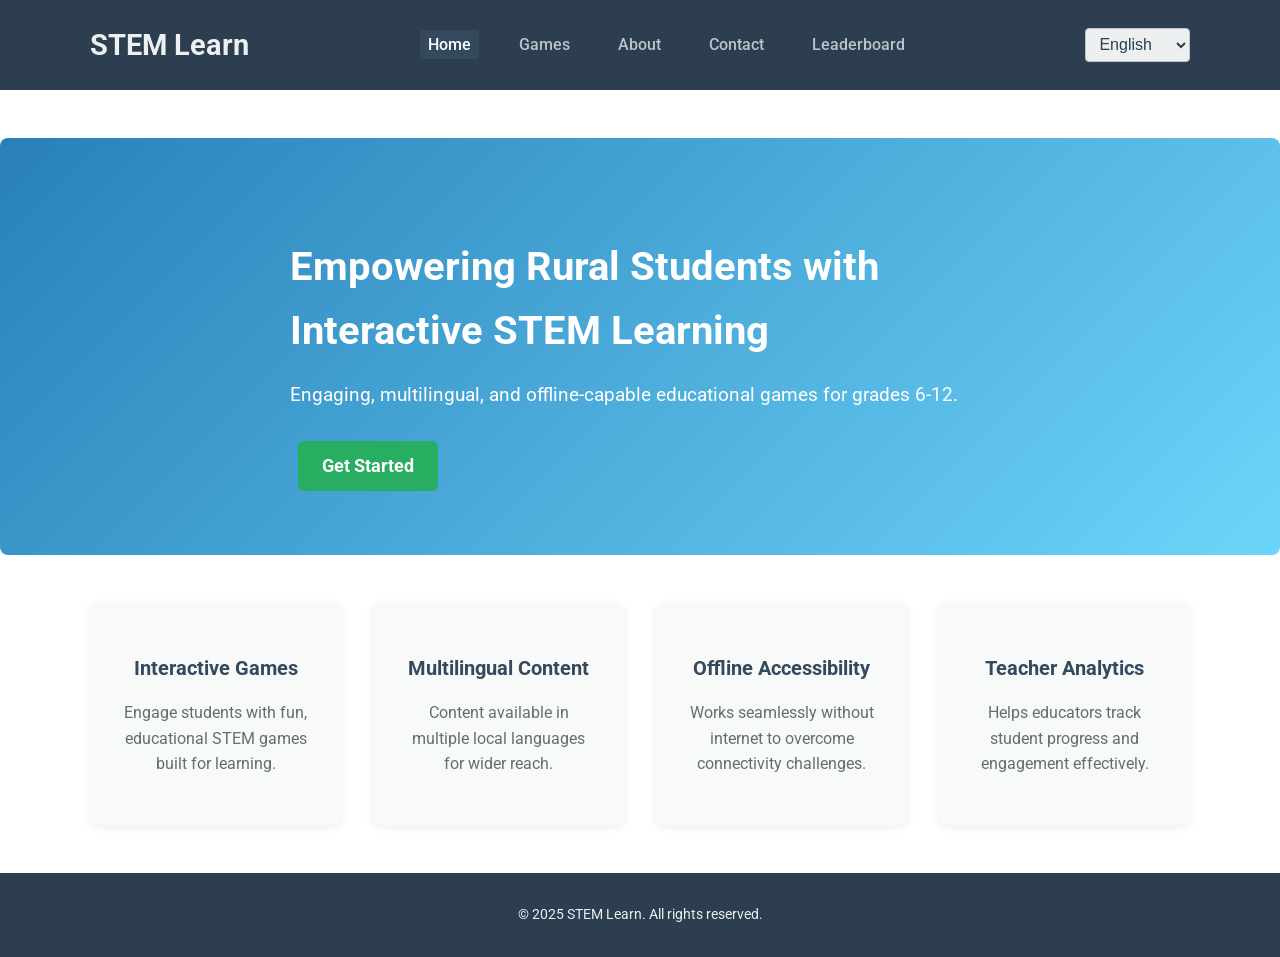
<file: index.html>
<!DOCTYPE html>
<html lang="en">
<head>
  <meta charset="UTF-8" />
  <meta name="viewport" content="width=device-width, initial-scale=1" />
  <title>STEM Learning Platform</title>
  <link rel="stylesheet" href="styles.css" />
  <link rel="preconnect" href="https://fonts.googleapis.com" />
  <link href="https://fonts.googleapis.com/css2?family=Roboto:wght@400;700&display=swap" rel="stylesheet" />
</head>
<body>
  <header class="header">
    <div class="container header-container">
      <div class="logo">
        <a href="index.html" aria-label="Homepage">STEM Learn</a>
      </div>
      <nav>
        <ul class="nav-list" role="menubar">
          <li role="none"><a href="index.html" id="navHome" role="menuitem" class="nav-link active" data-i18n="nav_home">Home</a></li>
          <li role="none"><a href="games.html" id="navGames" role="menuitem" class="nav-link" data-i18n="nav_games">Games</a></li>
          <li role="none"><a href="about.html" id="navAbout" role="menuitem" class="nav-link" data-i18n="nav_about">About</a></li>
          <li role="none"><a href="contact.html" id="navContact" role="menuitem" class="nav-link" data-i18n="nav_contact">Contact</a></li>
          <li role="none"><a href="leaderboard.html" id="navLeaderboard" role="menuitem" class="nav-link" data-i18n="nav_leaderboard">Leaderboard</a></li>
        </ul>
      </nav>
      <select id="languageSwitcher" aria-label="Select Language" class="lang-switcher">
        <option value="en">English</option>
        <option value="od">Odia</option>
        <option value="hi">हिन्दी</option>
        <option value="kn">ಕನ್ನಡ</option>
      </select>
    </div>
  </header>

  <main class="main-content">
    <section class="hero">
      <div class="container hero-container">
        <h1 data-i18n="hero_heading">Empowering Rural Students with Interactive STEM Learning</h1>
        <p data-i18n="hero_subheading">Engaging, multilingual, and offline-capable educational games and courses for grades 6-12.</p>
        <a href="games.html" class="btn-primary" data-i18n="get_started">Get Started</a>
      </div>
    </section>

    <section class="features container" aria-label="Platform Features">
      <article class="feature">
        <h2 data-i18n="feature_interactive">Interactive Games</h2>
        <p data-i18n="feature_interactive_desc">Engage students with fun, educational STEM games built for learning.</p>
      </article>
      <article class="feature">
        <h2 data-i18n="feature_multilingual">Multilingual Content</h2>
        <p data-i18n="feature_multilingual_desc">Content available in multiple local languages for wider reach.</p>
      </article>
      <article class="feature">
        <h2 data-i18n="feature_offline">Offline Accessibility</h2>
        <p data-i18n="feature_offline_desc">Works seamlessly without internet to overcome connectivity challenges.</p>
      </article>
      <article class="feature">
        <h2 data-i18n="feature_analytics">Teacher Analytics</h2>
        <p data-i18n="feature_analytics_desc">Helps educators track student progress and engagement effectively.</p>
      </article>
    </section>
  </main>

  <footer class="footer">
    <div class="container footer-container">
      <p>&copy; 2025 STEM Learn. All rights reserved.</p>
    </div>
  </footer>

  <script src="scripts/i18n.js"></script>
  <script>
    document.getElementById('languageSwitcher').addEventListener('change', (e) => {
      loadLanguage(e.target.value);
    });

    window.addEventListener('DOMContentLoaded', () => {
      loadLanguage('en');
    });
  </script>
  <script src="scripts/common.js"></script>   
</body>
</html>
</file>
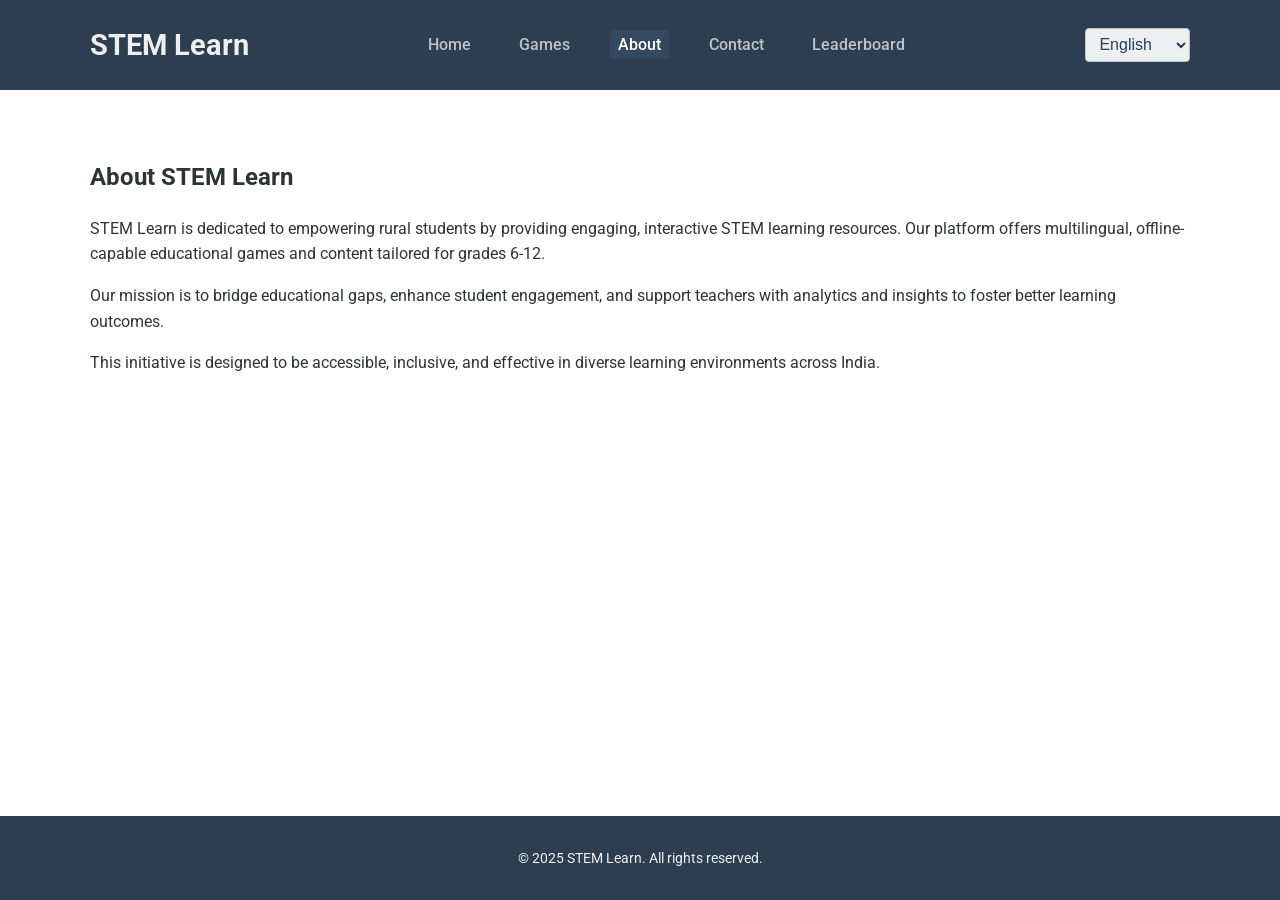
<file: about.html>
<!DOCTYPE html>
<html lang="en">
<head>
  <meta charset="UTF-8" />
  <meta name="viewport" content="width=device-width, initial-scale=1" />
  <title>About - STEM Learning Platform</title>
  <link rel="stylesheet" href="styles.css" />
  <link rel="preconnect" href="https://fonts.googleapis.com" />
  <link href="https://fonts.googleapis.com/css2?family=Roboto:wght@400;700&display=swap" rel="stylesheet" />
</head>
<body>
  <header class="header">
    <div class="container header-container">
      <div class="logo">
        <a href="index.html" aria-label="Homepage">STEM Learn</a>
      </div>
      <nav>
        <ul class="nav-list" role="menubar">
          <li role="none"><a href="index.html" id="navHome" role="menuitem" class="nav-link" data-i18n="nav_home">Home</a></li>
          <li role="none"><a href="games.html" id="navGames" role="menuitem" class="nav-link" data-i18n="nav_games">Games</a></li>
          <li role="none"><a href="about.html" id="navAbout" role="menuitem" class="nav-link active" data-i18n="nav_about">About</a></li>
          <li role="none"><a href="contact.html" id="navContact" role="menuitem" class="nav-link" data-i18n="nav_contact">Contact</a></li>
          <li role="none"><a href="leaderboard.html" id="navLeaderboard" role="menuitem" class="nav-link" data-i18n="nav_leaderboard">Leaderboard</a></li>
        </ul>
      </nav>
      <select id="languageSwitcher" aria-label="Select Language" class="lang-switcher">
        <option value="en">English</option>
        <option value="od">Odia</option>
        <option value="hi">हिन्दी</option>
        <option value="kn">ಕನ್ನಡ</option>
      </select>
    </div>
  </header>

  <main class="main-content">
    <section class="container about-section" aria-label="About STEM Learn">
      <h1 data-i18n="about_heading">About STEM Learn</h1>
      <p data-i18n="about_paragraph_1">
        STEM Learn is dedicated to empowering rural students by providing engaging, interactive STEM learning resources. Our platform offers multilingual, offline-capable educational games and content tailored for grades 6-12.
      </p>
      <p data-i18n="about_paragraph_2">
        Our mission is to bridge educational gaps, enhance student engagement, and support teachers with analytics and insights to foster better learning outcomes.
      </p>
      <p data-i18n="about_paragraph_3">
        This initiative is designed to be accessible, inclusive, and effective in diverse learning environments across India.
      </p>
    </section>
  </main>

  <footer class="footer">
    <div class="container footer-container">
      <p>&copy; 2025 STEM Learn. All rights reserved.</p>
    </div>
  </footer>

  <script src="scripts/i18n.js"></script>
  <script>
    document.getElementById('languageSwitcher').addEventListener('change', (e) => {
      loadLanguage(e.target.value);
    });
  </script>
  <script src="scripts/common.js"></script>
</body>
</html>
</file>
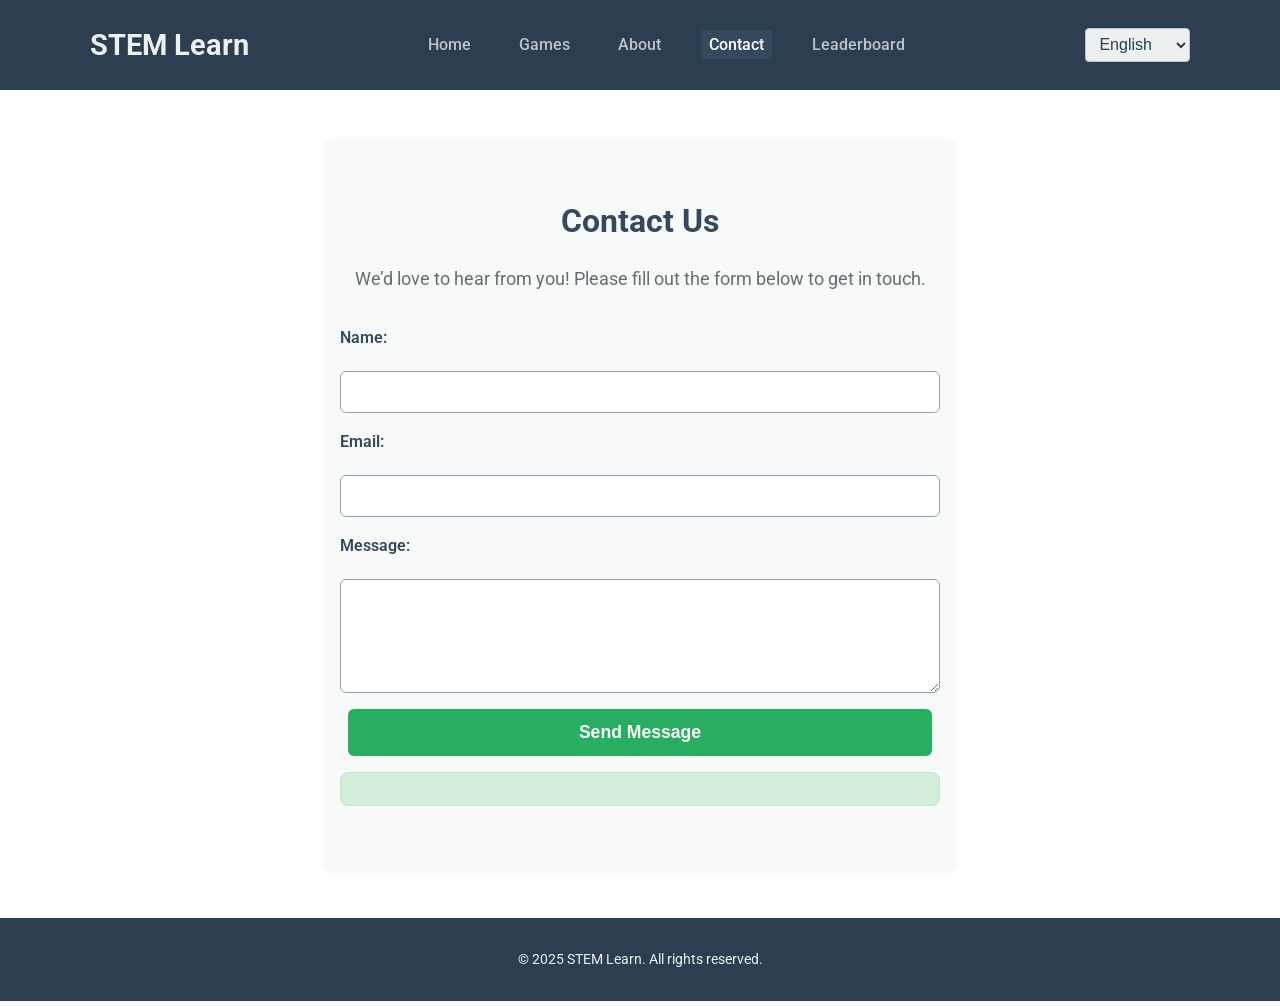
<file: contact.html>
<!DOCTYPE html>
<html lang="en">
<head>
  <meta charset="UTF-8" />
  <meta name="viewport" content="width=device-width, initial-scale=1" />
  <title>Contact - STEM Learning Platform</title>
  <link rel="stylesheet" href="styles.css" />
  <link rel="preconnect" href="https://fonts.googleapis.com" />
  <link href="https://fonts.googleapis.com/css2?family=Roboto:wght@400;700&display=swap" rel="stylesheet" />
</head>
<body>
  <header class="header">
    <div class="container header-container">
      <div class="logo">
        <a href="index.html" aria-label="Homepage">STEM Learn</a>
      </div>
      <nav>
        <ul class="nav-list" role="menubar">
          <li role="none"><a href="index.html" id="navHome" role="menuitem" class="nav-link" data-i18n="nav_home">Home</a></li>
          <li role="none"><a href="games.html" id="navGames" role="menuitem" class="nav-link" data-i18n="nav_games">Games</a></li>
          <li role="none"><a href="about.html" id="navAbout" role="menuitem" class="nav-link" data-i18n="nav_about">About</a></li>
          <li role="none"><a href="contact.html" id="navContact" role="menuitem" class="nav-link active" data-i18n="nav_contact">Contact</a></li>
          <li role="none"><a href="leaderboard.html" id="navLeaderboard" role="menuitem" class="nav-link" data-i18n="nav_leaderboard">Leaderboard</a></li>
        </ul>
      </nav>
      <select id="languageSwitcher" aria-label="Select Language" class="lang-switcher">
        <option value="en">English</option>
        <option value="od">Odia</option>
        <option value="hi">हिन्दी</option>
        <option value="kn">ಕನ್ನಡ</option>
      </select>
    </div>
  </header>

  <main class="main-content">
    <section class="container contact-section" aria-label="Contact STEM Learn">
      <h1 data-i18n="contact_heading">Contact Us</h1>
      <p data-i18n="contact_intro">We’d love to hear from you! Please fill out the form below to get in touch.</p>

      <form id="contactForm" aria-label="Contact Form">
        <label for="name" data-i18n="contact_label_name">Name:</label>
        <input type="text" id="name" name="name" required aria-required="true" />

        <label for="email" data-i18n="contact_label_email">Email:</label>
        <input type="email" id="email" name="email" required aria-required="true" />

        <label for="message" data-i18n="contact_label_message">Message:</label>
        <textarea id="message" name="message" rows="5" required aria-required="true"></textarea>

        <button type="submit" class="btn-primary" data-i18n="contact_submit">Send Message</button>
      </form>

      <p id="contactResponse" role="alert" aria-live="polite" style="margin-top: 1rem;"></p>
    </section>
  </main>

  <footer class="footer">
    <div class="container footer-container">
      <p>&copy; 2025 STEM Learn. All rights reserved.</p>
    </div>
  </footer>

  <script src="scripts/i18n.js"></script>
  <script>
    document.getElementById('languageSwitcher').addEventListener('change', (e) => {
      loadLanguage(e.target.value);
    });

    window.addEventListener('DOMContentLoaded', () => {
      loadLanguage('en');

      document.getElementById('contactForm').addEventListener('submit', function(e) {
        e.preventDefault();
        const response = document.getElementById('contactResponse');
        response.textContent = "Thank you for contacting us! We will get back to you shortly.";
        this.reset();
      });
    });
  </script>
  <script src="scripts/common.js"></script>
</body>
</html>
</file>
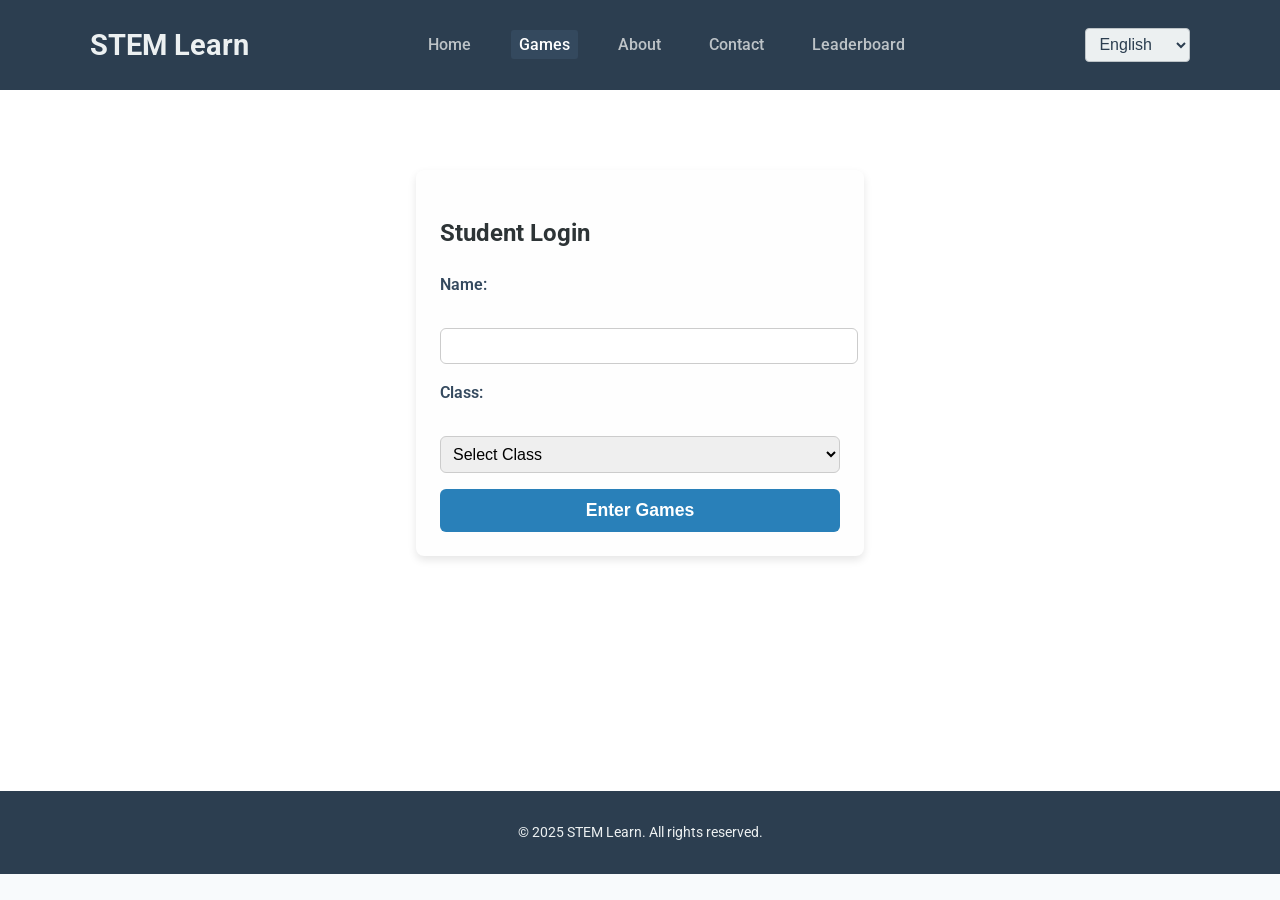
<file: games.html>
<!DOCTYPE html>
<html lang="en">
<head>
  <meta charset="UTF-8" />
  <meta name="viewport" content="width=device-width, initial-scale=1" />
  <title>Games - STEM Learning Platform</title>
  <link rel="stylesheet" href="styles.css" />
  <link rel="preconnect" href="https://fonts.googleapis.com" />
  <link href="https://fonts.googleapis.com/css2?family=Roboto:wght@400;700&display=swap" rel="stylesheet" />
</head>
<body>
  <header class="header">
    <div class="container header-container">
      <div class="logo">
        <a href="index.html" aria-label="Homepage">STEM Learn</a>
      </div>
      <nav>
        <ul class="nav-list" role="menubar">
          <li role="none"><a href="index.html" id="navHome" role="menuitem" class="nav-link" data-i18n="nav_home">Home</a></li>
          <li role="none"><a href="games.html" id="navGames" role="menuitem" class="nav-link active" data-i18n="nav_games">Games</a></li>
          <li role="none"><a href="about.html" id="navAbout" role="menuitem" class="nav-link" data-i18n="nav_about">About</a></li>
          <li role="none"><a href="contact.html" id="navContact" role="menuitem" class="nav-link" data-i18n="nav_contact">Contact</a></li>
          <li role="none"><a href="leaderboard.html" id="navLeaderboard" role="menuitem" class="nav-link" data-i18n="nav_leaderboard">Leaderboard</a></li>
          <li role="none" id="navLogoutLi" style="display: none;">
            <button id="logoutBtn" class="logout-button">Logout</button>
          </li>
        </ul>
      </nav>
      <select id="languageSwitcher" aria-label="Select Language" class="lang-switcher">
        <option value="en">English</option>
        <option value="od">Odia</option>
        <option value="hi">हिन्दी</option>
        <option value="kn">ಕನ್ನಡ</option>
      </select>
    </div>
  </header>

  <main class="main-content">

    <!-- Login Section -->
    <section id="loginSection" style="max-width: 400px; margin: 2rem auto;">
      <h2>Student Login</h2>
      <form id="loginForm">
        <label for="studentName">Name:</label><br/>
        <input type="text" id="studentName" required style="width:100%; padding:0.5rem; margin-bottom:1rem;" />

        <label for="studentClass">Class:</label><br/>
        <select id="studentClass" required style="width:100%; padding:0.5rem; margin-bottom:1rem;">
          <option value="">Select Class</option>
          <option value="6">6</option>
          <option value="7">7</option>
          <option value="8">8</option>
          <option value="9">9</option>
          <option value="10">10</option>
          <option value="11">11</option>
          <option value="12">12</option>
        </select>

        <button type="submit" style="width:100%; padding:0.7rem; font-size:1.1rem;">Enter Games</button>
      </form>
    </section>

    <!-- Games Section -->
    <section id="gamesSection" style="display:none;" aria-label="Available STEM Games">
      <h1 data-i18n="games_heading">STEM Games</h1>

      <div id="gameCardsContainer" class="game-cards">
        <article class="game-card">
          <h2>Simple Math Quiz</h2>
          <p>Test your math skills with fun quick quizzes.</p>
          <button class="start-game-btn" data-game="math-quiz" aria-label="Start Simple Math Quiz">Play Now</button>
        </article>

        <article class="game-card">
          <h2>Science Trivia</h2>
          <p>Test your science knowledge with interesting questions.</p>
          <button class="start-game-btn" data-game="science-trivia" aria-label="Start Science Trivia">Play Now</button>
        </article>

        <article class="game-card">
          <h2>Term Matching</h2>
          <p>Match each STEM term to its correct definition.</p>
          <button class="start-game-btn" data-game="term-matching" aria-label="Start Matching Game">Play Now</button>
        </article>

        <article class="game-card">
          <h2>Science True or False</h2>
          <p>Test your knowledge by deciding if statements are true or false.</p>
          <button class="start-game-btn" data-game="science-true-false" aria-label="Start Science True or False Game">Play Now</button>
        </article>

        <article class="game-card">
          <h2>STEM Memory Game</h2>
          <p>Match pairs of STEM icons to test your memory.</p>
          <button class="start-game-btn" data-game="memory-game" aria-label="Start STEM Memory Game">Play Now</button>
        </article>
      </div>

      <section id="gameContainer" aria-live="polite" aria-label="Game Area" tabindex="0" style="display:none;">
        <p>Select a game above to start playing!</p>
      </section>
    </section>

  </main>

  <footer class="footer">
    <div class="container footer-container">
      <p>&copy; 2025 STEM Learn. All rights reserved.</p>
    </div>
  </footer>

  <script src="games/quiz.js"></script>
  <script src="games/scienceTrivia.js"></script>
  <script src="games/matching.js"></script>
  <script src="games/scienceTrueFalse.js"></script>
  <script src="games/memoryGame.js"></script>
  <script src="scripts/i18n.js"></script>
  <script src="scripts/games.js"></script>
  <script src="scripts/common.js"></script>  
</body>
</html>
</file>
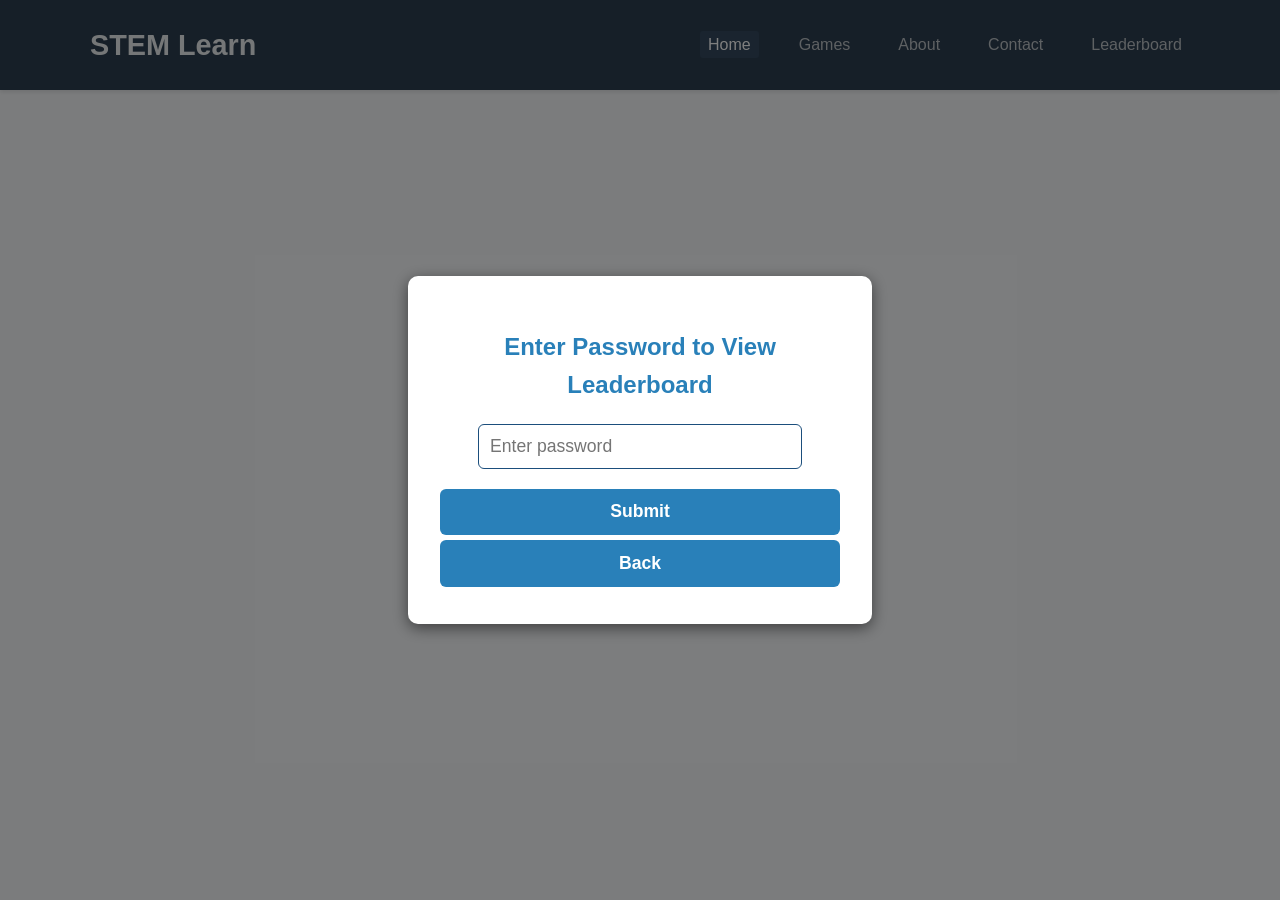
<file: leaderboard.html>
<!DOCTYPE html>
<html lang="en">
<head>
  <meta charset="UTF-8" />
  <meta name="viewport" content="width=device-width, initial-scale=1" />
  <title>Leaderboard - STEM Learn</title>
  <link rel="stylesheet" href="styles.css" />
  <script src="https://cdn.sheetjs.com/xlsx-latest/package/dist/xlsx.full.min.js"></script>
</head>
<body>

<header class="header">
    <div class="container header-container">
      <div class="logo">
        <a href="index.html" aria-label="Homepage">STEM Learn</a>
      </div>
      <nav>
        <ul class="nav-list" role="menubar">
          <li role="none"><a href="index.html" id="navHome" role="menuitem" class="nav-link active" data-i18n="nav_home">Home</a></li>
          <li role="none"><a href="games.html" id="navGames" role="menuitem" class="nav-link" data-i18n="nav_games">Games</a></li>
          <li role="none"><a href="about.html" id="navAbout" role="menuitem" class="nav-link" data-i18n="nav_about">About</a></li>
          <li role="none"><a href="contact.html" id="navContact" role="menuitem" class="nav-link" data-i18n="nav_contact">Contact</a></li>
          <li role="none"><a href="leaderboard.html" id="navLeaderboard" role="menuitem" class="nav-link" data-i18n="nav_leaderboard">Leaderboard</a></li>
        </ul>
      </nav>
      <!-- <select id="languageSwitcher" aria-label="Select Language" class="lang-switcher">
        <option value="en">English</option>
        <option value="hi">हिन्दी</option>
        <option value="kn">ಕನ್ನಡ</option>
      </select> -->
    </div>
  </header>

<div id="passwordModalOverlay">
  <div id="passwordModal" role="dialog" aria-modal="true" aria-labelledby="modalTitle">
    <h2 id="modalTitle">Enter Password to View Leaderboard</h2>
    <div id="passwordError" role="alert">Incorrect password, please try again.</div>
    <input type="password" id="passwordInput" aria-describedby="passwordError" placeholder="Enter password" autocomplete="off"/>
    <button id="passwordSubmitBtn">Submit</button>
    <button id="backButton">Back</button>
  </div>
</div>

<main class="container" id="leaderboardContent" style="display:none;">
  <h1>Class Leaderboards</h1>

  <label for="classFilter">Filter by Class:</label>
  <select id="classFilter">
    <option value="">All Classes</option>
    <option value="6">6</option>
    <option value="7">7</option>
    <option value="8">8</option>
    <option value="9">9</option>
    <option value="10">10</option>
    <option value="11">11</option>
    <option value="12">12</option>
  </select>

  <button id="exportLeaderboard">Export Leaderboard to Excel</button>

  <table id="leaderboardTable" border="1" style="width:100%; margin-top:1rem; border-collapse: collapse;">
    <thead style="background-color: #2980b9; color: white;">
      <tr>
        <th style="padding:12px 20px;">Student Name</th>
        <th style="padding:12px 20px;">Class</th>
        <th style="padding:12px 20px;">Game</th>
        <th style="padding:12px 20px;">Score</th>
      </tr>
    </thead>
    <tbody></tbody>
  </table>
</main>
<script src="scripts/leaderboard.js"></script>
</body>
</html>
</file>
<file: styles.css>
/* Global Styles */
body {
  font-family: 'Roboto', Arial, sans-serif;
  background: #f8fafc;
  color: #2d3436;
  line-height: 1.6;
  min-height: 100vh;
  display: flex;
  flex-direction: column;
  margin: 0;
  padding: 0;
}

.container {
  max-width: 1100px;
  margin: 0 auto;
  padding: 0 1rem;
}

/* Header */
.header {
  background-color: #2c3e50; /* Dark Slate Blue */
  color: #ecf0f1; /* Light gray */
  padding: 1rem 0;
  box-shadow: 0 2px 4px rgb(0 0 0 / 0.1);
}

.header-container {
  display: flex;
  justify-content: space-between;
  align-items: center;
}

.logo a {
  font-size: 1.8rem;
  font-weight: 700;
  color: #ecf0f1;
  text-decoration: none;
}

/* Navigation */
.nav-list {
  list-style: none;
  display: flex;
  gap: 2rem;
  padding-left: 0;
}

.nav-link {
  font-weight: 500;
  font-size: 1rem;
  color: #bdc3c7; /* Muted */
  padding: 0.3rem 0.5rem;
  border-radius: 3px;
  text-decoration: none;
  cursor: pointer;
  transition: background-color 0.3s ease, color 0.3s ease;
}

.nav-link:hover,
.nav-link.active {
  background-color: #34495e; /* Slightly lighter */
  color: #ffffff;
}

/* Language Switcher */
.lang-switcher {
  background: #ecf0f1;
  color: #2c3e50;
  border: 1px solid #bdc3c7;
  padding: 0.4rem 0.6rem;
  border-radius: 4px;
  font-size: 1rem;
  cursor: pointer;
  transition: background-color 0.3s ease, color 0.3s ease;
}

.lang-switcher:hover,
.lang-switcher:focus {
  background-color: #bdc3c7;
  color: #2c3e50;
  outline: none;
}

/* Main Content */
.main-content {
  flex: 1;
  padding: 3rem 0;
  background: #ffffff;
}

/* Hero Section */
.hero {
  background: linear-gradient(135deg, #2980b9, #6dd5fa);
  color: #ffffff;
  padding: 4rem 1rem;
  border-radius: 8px;
  margin-bottom: 3rem;
}

.hero-container {
  max-width: 700px;
}

.hero h1 {
  font-size: 2.5rem;
  margin-bottom: 1rem;
  font-weight: 700;
}

.hero p {
  font-size: 1.2rem;
  margin-bottom: 2rem;
  line-height: 1.4;
}

/* Primary Button */
.btn-primary {
  background-color: #27ae60; /* Emerald Green */
  color: #fff;
  padding: 0.8rem 2rem;
  font-size: 1.1rem;
  border-radius: 4px;
  font-weight: 600;
  transition: background-color 0.3s ease;
  text-decoration: none;
  display: inline-block;
}

.btn-primary:hover {
  background-color: #1e8449;
  color: #fff;
}

/* Features Section */
.features {
  display: grid;
  grid-template-columns: repeat(auto-fit, minmax(220px, 1fr));
  gap: 2rem;
}

.feature {
  background: #f8f9f9;
  padding: 2rem;
  border-radius: 8px;
  box-shadow: 0 2px 8px rgb(0 0 0 / 0.08);
  text-align: center;
  transition: transform 0.3s ease;
}

.feature:hover {
  transform: translateY(-5px);
}

.feature h2 {
  font-size: 1.25rem;
  margin-bottom: 1rem;
  color: #34495e;
}

.feature p {
  font-size: 1rem;
  color: #636e72;
}

/* Footer */
.footer {
  background: #2c3e50;
  color: #ecf0f1;
  padding: 1rem 0;
  text-align: center;
  font-size: 0.9rem;
}

/* ===========================
   Games Page Styles
   =========================== */

#loginSection {
  max-width: 400px;
  margin: 2rem auto;
  padding: 1.5rem;
  background-color: #fefefe;
  border-radius: 8px;
  box-shadow: 0 4px 8px rgba(0,0,0,0.1);
}

#loginSection label {
  font-weight: 600;
  margin-bottom: 0.3rem;
  display: block;
  color: #34495e;
}

#loginSection input,
#loginSection select {
  width: 100%;
  padding: 0.5rem 0.7rem;
  margin-bottom: 1rem;
  border: 1.5px solid #ccc;
  border-radius: 6px;
  font-size: 1rem;
}

#loginSection button[type="submit"] {
  width: 100%;
  padding: 0.7rem;
  font-size: 1.1rem;
  background-color: #2980b9;
  border: none;
  color: #fff;
  font-weight: 700;
  border-radius: 6px;
  cursor: pointer;
  transition: background-color 0.3s ease;
}

#loginSection button[type="submit"]:hover {
  background-color: #1b5f9e;
}

.logout-button {
  background: none;
  border: none;
  color: inherit;
  cursor: pointer;
  font: inherit;
  padding: 0 10px;
  margin: 0;
  font-weight: 300;
  text-decoration: none;
  background-color: red;
  border-radius: 6px;
}

.logout-button:hover,
.logout-button:focus {
  background-color: #1b5f9e;
  outline: none;
}

#gamesSection h1 {
  text-align: center;
  color: #34495e;  
  font-weight: 700;
  font-size: 2rem;
  margin-bottom: 1.5rem;
}

#gamesSection {
  text-align: center;
}

.games-cards-section h1 {
  color: #34495e;
  margin-bottom: 1.5rem;
  font-weight: 700;
  font-size: 2rem;
  text-align: center;
}

.game-cards {
  display: grid;
  grid-template-columns: repeat(auto-fill, minmax(240px, 1fr));
  gap: 1rem;
  padding: 0 1rem;
  max-width: 900px;
  margin: 0 auto 2rem;
}

.game-card {
  background: #f5f7fa;
  border-radius: 14px;
  padding: 1.4rem;
  box-shadow: 0 4px 12px rgba(0,0,0,0.05);
  text-align: center;
  cursor: default;
  user-select: none;
  transition: box-shadow 0.3s ease;
}

.game-card:hover {
  box-shadow: 0 6px 18px rgba(0,0,0,0.12);
}

.game-card h2 {
  font-weight: 700;
  color: #2c3e50;
  margin-bottom: 0.6rem;
  font-size: 1.4rem;
}

.game-card p {
  font-size: 1rem;
  margin-bottom: 1rem;
  color: #4a4a4a;
}

.start-game-btn {
  background-color: #2980b9;
  border: none;
  border-radius: 9px;
  padding: 0.7rem 1.8rem;
  font-size: 1rem;
  color: white;
  font-weight: 600;
  cursor: pointer;
  transition: background-color 0.3s ease;
}

.start-game-btn:hover,
.start-game-btn:focus {
  background-color: #1b5f9e;
  outline: none;
}

#gameContainer {
  max-width: 900px;
  margin: 0 auto 2rem;
  padding: 0 1rem;
  /* Add your game container styles here */
}

/* Responsive Tweaks */
@media (max-width: 620px) {
  .game-cards {
    grid-template-columns: repeat(auto-fill, minmax(200px, 1fr));
  }
}

@media (max-width: 400px) {
  .game-cards {
    grid-template-columns: 1fr;
    padding: 0 0.5rem;
  }
}

/* Quiz Options */
.quiz-question {
  font-size: 1.5rem;
  margin-bottom: 1.5rem;
  color: #2c3e50;
}

.quiz-options {
  list-style: none;
  padding: 0;
  margin: 0;
  display: flex;
  flex-direction: column;
  gap: 1rem;
}

.quiz-option {
  background-color: #f0f4f8;
  border-radius: 8px;
  padding: 1rem 1.2rem;
  cursor: pointer;
  font-weight: 600;
  color: #34495e;
  box-shadow: 0 0 3px rgba(0,0,0,0.1);
  user-select: none;
  transition: background-color 0.3s ease, box-shadow 0.3s ease;
  border: 2px solid transparent;
}

.quiz-option:hover,
.quiz-option:focus {
  background-color: #d6e6fb;
  outline: none;
  box-shadow: 0 0 8px #85a8d3;
}

.quiz-option.correct {
  background-color: #27ae60;
  color: white;
  border-color: #27ae60;
  box-shadow: 0 0 10px #27ae60aa;
}

.quiz-option.incorrect {
  background-color: #e74c3c;
  color: white;
  border-color: #e74c3c;
  box-shadow: 0 0 10px #e74c3caa;
}

.quiz-result {
  text-align: center;
  font-size: 1.3rem;
  color: #2c3e50;
}

.quiz-result h2 {
  font-size: 2rem;
  margin-bottom: 1rem;
}

.quiz-result p {
  margin-bottom: 2rem;
}

.quiz-instructions {
  max-width: 600px;
  margin: 0 auto;
  background: #f8f9f9;
  border-radius: 10px;
  padding: 2rem;
  box-shadow: 0 2px 10px rgba(0,0,0,0.1);
  color: #2c3e50;
  text-align: left;
}

.quiz-instructions h2 {
  text-align: center;
  margin-bottom: 1rem;
}

.quiz-instructions ul {
  list-style: disc inside;
  margin-bottom: 2rem;
  font-size: 1.1rem;
}

.quiz-instructions button {
  margin: 0 0.5rem;
}

/* Existing quiz styles included above remain unchanged */

.btn-primary {
  background-color: #27ae60;
  border: none;
  padding: 0.7rem 1.5rem;
  color: white;
  font-weight: 700;
  font-size: 1.1rem;
  border-radius: 6px;
  cursor: pointer;
  margin: 0 0.5rem;
  transition: background-color 0.3s ease;
}

.btn-primary:hover,
.btn-primary:focus {
  background-color: #1e8449;
  outline: none;
}

.btn-secondary {
  background-color: #2980b9;
  border: none;
  padding: 0.7rem 1.5rem;
  color: white;
  font-weight: 700;
  font-size: 1.1rem;
  border-radius: 6px;
  cursor: pointer;
  margin: 0 0.5rem;
  transition: background-color 0.3s ease;
}

.btn-secondary:hover,
.btn-secondary:focus {
  background-color: #1c5980;
  outline: none;
}


/* Contact Section */
.contact-section {
  max-width: 600px;
  margin: 0 auto;
  padding: 2rem 1rem;
  background: #f8f9f9;
  border-radius: 10px;
  box-shadow: 0 2px 10px rgb(0 0 0 / 0.05);
  color: #2c3e50;
}

.contact-section h1 {
  margin-bottom: 1rem;
  font-weight: 700;
  font-size: 2rem;
  text-align: center;
  color: #34495e;
}

.contact-section p {
  font-size: 1.1rem;
  margin-bottom: 2rem;
  text-align: center;
  color: #636e72;
}

#contactForm {
  display: flex;
  flex-direction: column;
  gap: 1rem;
}

#contactForm label {
  font-weight: 600;
  color: #34495e;
  margin-bottom: 0.25rem;
}

#contactForm input[type="text"],
#contactForm input[type="email"],
#contactForm textarea {
  padding: 0.7rem 1rem;
  border: 1.5px solid #95a5a6;
  border-radius: 6px;
  font-size: 1rem;
  resize: vertical;
  transition: border-color 0.3s ease;
  background: #ffffff;
  color: #2c3e50;
}

#contactForm input[type="text"]:focus,
#contactForm input[type="email"]:focus,
#contactForm textarea:focus {
  outline: none;
  border-color: #27ae60;
  box-shadow: 0 0 5px #27ae6080;
}

#contactForm button {
  background-color: #27ae60;
  color: white;
  font-size: 1.1rem;
  padding: 0.8rem 1.2rem;
  border: none;
  border-radius: 6px;
  font-weight: 700;
  cursor: pointer;
  transition: background-color 0.3s ease;
}

#contactForm button:hover,
#contactForm button:focus {
  background-color: #1e8449;
  outline: none;
}

#contactResponse {
  font-weight: 600;
  color: #155724;
  background-color: #d4edda;
  padding: 1rem;
  border-radius: 8px;
  border: 1px solid #c3e6cb;
  text-align: center;
}

.matching-columns {
  display: flex;
  gap: 2rem;
  justify-content: center;
  margin-top: 1.5rem;
  flex-wrap: wrap;
}

.matching-list {
  list-style: none;
  padding: 0;
  margin: 0;
  min-width: 220px;
}

.matching-item {
  background: linear-gradient(135deg, #f5f7fa 0%, #c3cfe2 100%);
  border-radius: 15px;
  padding: 1.2rem 1rem;
  margin-bottom: 1.2rem;
  cursor: pointer;
  font-weight: 600;
  font-size: 1.1rem;
  border: 3px solid transparent;
  box-shadow: 0 2px 16px rgba(80,120,180,0.06), 0 1.5px 5px rgba(120,160,220,0.04);
  transition: background 0.2s, color 0.2s, border-color 0.2s, box-shadow 0.2s;
  user-select: none;
}
.matching-item:hover,
.matching-item:focus {
  background: linear-gradient(135deg, #dfe9f3 0%, #ffffff 100%);
  box-shadow: 0 3px 14px #85a8d3a0;
  outline: none;
}

.matching-item.selected {
  background: #2980b9;
  color: #fff;
  border-color: #2980b9;
  box-shadow: 0 0 12px #2980b9a0;
}

.matching-item.matched {
  background: #27ae60;
  color: #fff;
  border-color: #27ae60;
  opacity: 0.85;
  pointer-events: none;
  box-shadow: 0 0 16px #27ae6080;
  animation: popMatched 0.38s;
}

@keyframes popMatched {
  0% { transform: scale(1); }
  60% { transform: scale(1.06); }
  100% { transform: scale(1); }
}

.matching-status {
  text-align: center;
  font-size: 1.15rem;
  margin-bottom: 1rem;
  color: #34495e;
  font-weight: 500;
}

@media (max-width: 600px) {
  .matching-columns {
    flex-direction: column;
    align-items: stretch;
    gap: 1rem;
  }
}

/* ScienceTrueFalse Styles */

.tf-buttons {
  margin-top: 2rem;
  display: flex;
  gap: 2rem;
  justify-content: center;
}

.tf-btn {
  padding: 0.9rem 2.2rem;
  font-size: 1.2rem;
  border-radius: 8px;
  border: 2px solid #2980b9;
  background-color: white;
  color: #2980b9;
  cursor: pointer;
  font-weight: 700;
  transition: background-color 0.3s ease, color 0.3s ease;
}

.tf-btn:hover:not(:disabled),
.tf-btn:focus:not(:disabled) {
  background-color: #2980b9;
  color: white;
  outline: none;
}

.tf-btn:disabled {
  opacity: 0.6;
  cursor: not-allowed;
}

.tf-feedback {
  margin-top: 1rem;
  font-size: 1.4rem;
  text-align: center;
  font-weight: 700;
}

/* Memory Game Styles */
.memory-board {
  display: grid;
  grid-template-columns: repeat(auto-fit, minmax(110px, 1fr));
  gap: 1rem;
  max-width: 600px;
  margin: 1.5rem auto;
}

.memory-card {
  position: relative;
  height: 120px;
  cursor: pointer;
  perspective: 1000px;
}

.memory-card-front,
.memory-card-back {
  position: absolute;
  width: 100%;
  height: 100%;
  border-radius: 12px;
  backface-visibility: hidden;
  display: flex;
  flex-direction: column;
  justify-content: center;
  align-items: center;
  font-size: 2rem;
  box-shadow: 0 6px 15px rgba(0,0,0,0.1);
  transition: transform 0.5s ease;
  user-select: none;
  font-weight: 700;
  color: #2980b9;
}

.memory-card-front {
  background: #ecf0f1;
  font-size: 2.5rem;
}

.memory-card-back {
  background: #2998d3;
  color: white;
  transform: rotateY(180deg);
  font-size: 1.2rem;
  padding: 0.5rem;
}

.memory-card.flipped .memory-card-front {
  transform: rotateY(180deg);
}

.memory-card.flipped .memory-card-back {
  transform: rotateY(0deg);
}

.memory-actions {
  max-width: 600px;
  margin: 1rem auto;
  display: flex;
  justify-content: space-between;
  align-items: center;
  font-size: 1.1rem;
  color: #34495e;
}

.memory-score {
  font-weight: 600;
}

/* Leaderboard Table Styles */
#leaderboardTable {
  width: 100%;
  border-collapse: collapse;
  margin-top: 1rem;
  font-family: 'Segoe UI', Tahoma, Geneva, Verdana, sans-serif;
  box-shadow: 0 2px 8px rgba(0, 0, 0, 0.1);
  background-color: #fff;
  border-radius: 8px;
  overflow: hidden;
}

#leaderboardTable thead {
  background-color: #2980b9;
  color: white;
  text-align: left;
}

#leaderboardTable thead th {
  padding: 12px 20px;
  font-weight: 600;
  font-size: 1rem;
}

#leaderboardTable tbody tr {
  border-bottom: 1px solid #ddd;
  transition: background-color 0.2s ease;
  cursor: default;
}

#leaderboardTable tbody tr:hover {
  background-color: #f1f7ff;
}

#leaderboardTable tbody td {
  padding: 10px 20px;
  font-size: 0.95rem;
  color: #34495e;
}

/* Filter dropdown and export button styling */
#classFilter {
  padding: 8px 12px;
  font-size: 1rem;
  margin-top: 10px;
  border: 1.5px solid #2980b9;
  border-radius: 6px;
  background-color: #f7fbff;
  color: #2980b9;
  cursor: pointer;
  transition: border-color 0.3s ease;
}

#classFilter:hover,
#classFilter:focus {
  border-color: #1b4e7c;
  outline: none;
}

#exportLeaderboard {
  margin-left: 20px;
  padding: 8px 16px;
  font-size: 1rem;
  background-color: #2980b9;
  border: none;
  color: white;
  border-radius: 6px;
  cursor: pointer;
  font-weight: 600;
  box-shadow: 0 3px 8px rgba(41, 128, 185, 0.3);
  transition: background-color 0.3s ease;
}

#exportLeaderboard:hover,
#exportLeaderboard:focus {
  background-color: #1b4e7c;
  outline: none;
}

/* Responsive for narrow screens */
@media (max-width: 600px) {
  #leaderboardTable thead {
    display: none;
  }
  
  #leaderboardTable,
  #leaderboardTable tbody,
  #leaderboardTable tr,
  #leaderboardTable td {
    display: block;
    width: 100%;
  }

  #leaderboardTable tr {
    margin-bottom: 1rem;
    border-bottom: 2px solid #2980b9;
  }
  
  #leaderboardTable td {
    padding-left: 50%;
    position: relative;
    text-align: left;
    font-size: 0.9rem;
  }

  #leaderboardTable td::before {
    content: attr(data-label);
    position: absolute;
    left: 20px;
    top: 10px;
    font-weight: 600;
    color: #2980b9;
    font-size: 0.9rem;
  }
}

/* Modal overlay */
    #passwordModalOverlay {
      position: fixed;
      top: 0; left: 0; right: 0; bottom: 0;
      background: rgba(0,0,0,0.5);
      display: flex;
      justify-content: center;
      align-items: center;
      z-index: 9999;
    }

    /* Modal container */
    #passwordModal {
      background: white;
      padding: 2rem;
      border-radius: 10px;
      max-width: 400px;
      width: 90%;
      box-shadow: 0 4px 15px rgba(0,0,0,0.5);
      text-align: center;
      font-family: 'Segoe UI', Tahoma, Geneva, Verdana, sans-serif;
    }

    #passwordModal h2 {
      margin-bottom: 1.2rem;
      font-weight: 700;
      color: #2980b9;
    }

    #passwordModal input[type="password"] {
      width: 75%;
      padding: 0.7rem;
      margin-bottom: 1.2rem;
      font-size: 1.1rem;
      border: 1.5px solid #2980b9;
      border-radius: 6px;
      outline: none;
      transition: border-color 0.3s ease;
    }

    #passwordModal input[type="password"]:focus {
      border-color: #1b4e7c;
    }

    #passwordModal button {
      width: 100%;
      padding: 0.8rem;
      font-size: 1.1rem;
      background-color: #2980b9;
      color: white;
      border: none;
      cursor: pointer;
      font-weight: 700;
      border-radius: 6px;
      transition: background-color 0.3s ease;
      margin-bottom: 5px;
    }

    #passwordModal button:hover {
      background-color: #1b4e7c;
    }

    #passwordError {
      color: #e74c3c;
      font-weight: 700;
      margin-bottom: 1rem;
      display: none;
    }
</file>
